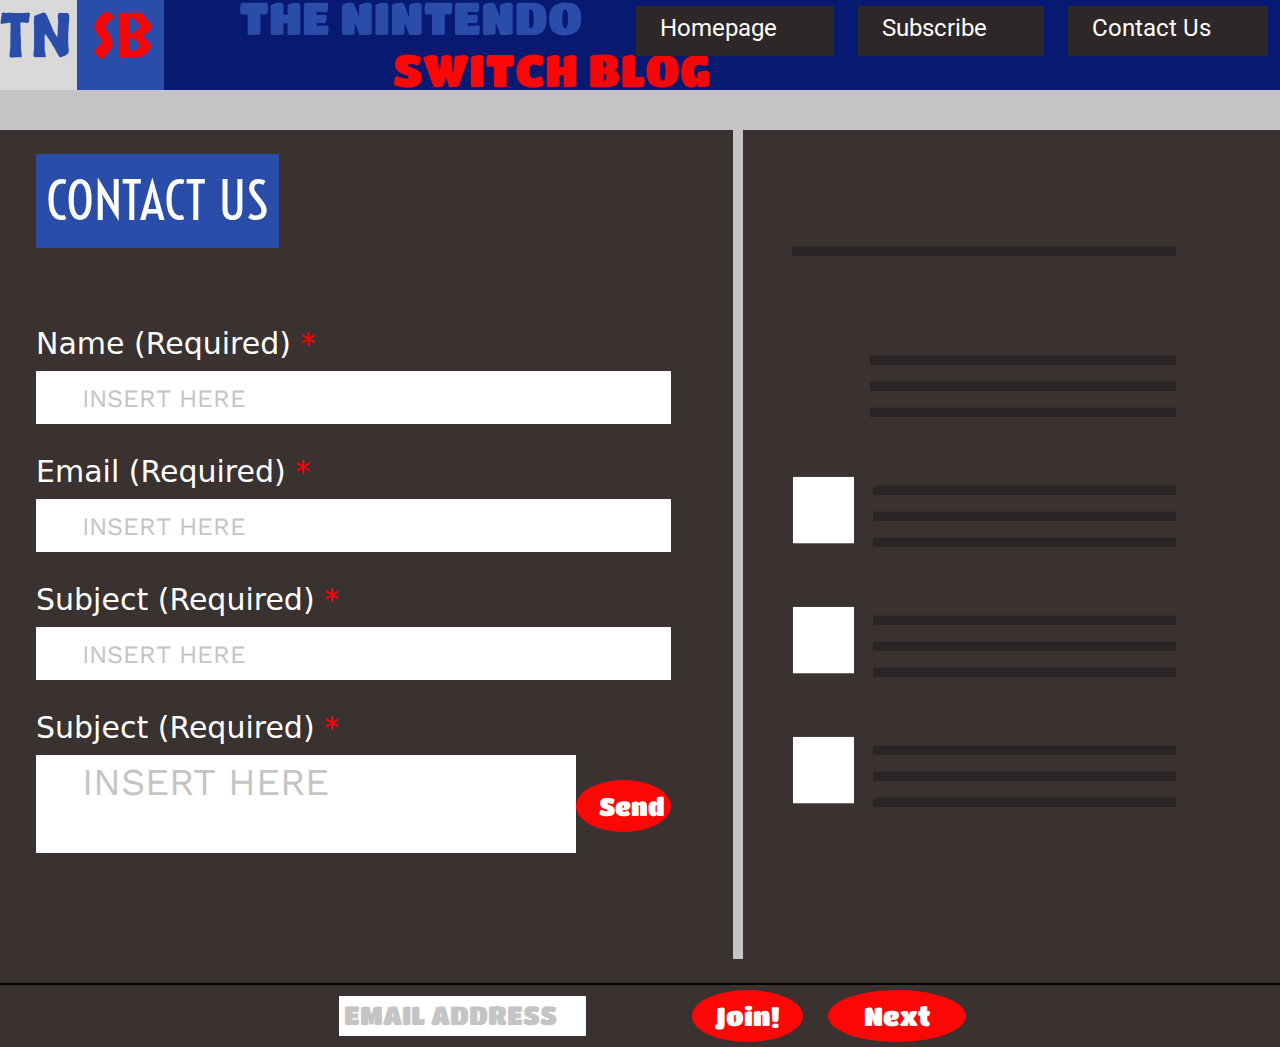
<file: index.html>
<!DOCTYPE html>
<html lang="">

<head>
    <meta charset="utf-8">
    <meta name="viewport" content="width=device-width, initial-scale=1.0">
    <title>Home</title>
    <link rel="icon" href="#" type="image/gif" sizes="16x16">
    <!--Bootstrap CDN Link-->
    <link href="https://cdn.jsdelivr.net/npm/bootstrap@5.0.2/dist/css/bootstrap.min.css" rel="stylesheet">
    <link rel="stylesheet" href="https://firstbankonline.com/knoxville/style/style.css">
    <!--Main Stylesheet-->
    <link rel="stylesheet" href="assets/css/style.css">
    <!--Menu Stylesheet-->
    <link rel="stylesheet" href="assets/css/menu.css">
    <!--Main Stylesheet-->
    <link rel="stylesheet" href="assets/css/responsive.css">
</head>

<body style="background: #C4C4C4;">
    <!--=================Start Header Section==============-->
    <header class="mainHeaderSection">
        <div class="container-fluid">
            <div class="row align-items-center">
                <div class="logo col-lg-2">
                    <img class="mainLogo" src="assets/images/logo.svg" alt="logo">
                </div>
                <div class="headerText col-lg-3">
                    <img class="headerTextLogo" src="assets/images/logo-tow.svg" alt="logo">
                </div>
                <nav class="menu col-lg-7">
                    <ul class="navBar">
                        <li class="navList">
                            <a class="navLink" href="home.html">Homepage</a>
                        </li>
                        <li class="navList">
                            <a class="navLink" href="#subscribe">Subscribe</a>
                        </li>
                        <li class="navList">
                            <a class="navLink" href="index.html">Contact Us</a>
                        </li>
                    </ul>
                </nav>
            </div>
        </div>
    </header>
    <!--Responsive Header Area Start-->
    <header class="header responsive_header">
        <a href="index.html" class="logo"><img class="mainLogo" src="assets/images/logo.svg" alt="logo"></a>
        <input class="menu-btn" type="checkbox" id="menu-btn" />
        <label class="menu-icon" for="menu-btn"><span class="navicon"></span></label>
        <ul class="menu">
            <li class="navList">
                <a class="navLink" href="home.html">Homepage</a>
            </li>
            <li class="navList">
                <a class="navLink" href="#subscribe">Subscribe</a>
            </li>
            <li class="navList">
                <a class="navLink" href="index.html">Contact Us</a>
            </li>
        </ul>
    </header>
    <!--Responsive Header Area Start-->
    <!--=================End Header Section==============-->
    <!--=================Start Contact Form Section==============-->
    <section class="mainContactFormSection">
        <div class="container-fluid">
            <div class="row">
                <!-- <div class="formArea"> -->
                <div class="formLeftArea col-lg-7 col-12">
                    <div class="formHeading">
                        <h1 class="formHeadingText">CONTACT US</h1>
                    </div>
                    <!--Main contact Form-->
                    <form action="" method="">
                        <!--copy item-->
                        <div class="formGroup">
                            <label class="inputHeading" for="">Name (Required) <span style="color: red;">*</span></label> <br>
                            <input type="text" name="" id="" placeholder="INSERT HERE" required>
                        </div>
                        <!-- /// End copy item-->
                        <!--copy item-->
                        <div class="formGroup">
                            <label class="inputHeading" for="">Email (Required) <span style="color: red;">*</span></label> <br>
                            <input type="email" name="" id="" placeholder="INSERT HERE" required>
                        </div>
                        <!-- /// End copy item-->
                        <!--copy item-->
                        <div class="formGroup">
                            <label class="inputHeading" for="">Subject (Required) <span style="color: red;">*</span></label> <br>
                            <input type="text" name="" id="" placeholder="INSERT HERE" required>
                        </div>
                        <!-- /// End copy item-->
                        <!--copy item-->
                        <div class="formGroup d-flex align-items-center fleXBoxTwo">
                            <div class="messageBox">
                                <label class="inputHeading" for="">Subject (Required) <span style="color: red;">*</span></label> <br>
                                <textarea name="" id="" cols="" rows="" placeholder="INSERT HERE" required></textarea>
                            </div>
                            <div class="submitButton">
                                <input type="submit" value="Send">
                            </div>
                        </div>
                        <!-- /// End copy item-->
                    </form>
                    <!--/// End Main contact Form-->
                </div>
                <!--form Righ Site-->
                <div class="formRightArea col-lg-5 col-12">
                    <div class="horizontalLine">
                        <hr class="lineOne">
                    </div>
                    <!--Copy item-->
                    <div class="horizontalLineArea d-flex align-items-center">
                        <div class="icon">
                        </div>
                        <div class="horizontalLineItem">
                            <hr class="lineTwo">
                            <hr class="lineThree">
                            <hr class="lineFour">
                        </div>
                    </div>
                    <!--/// End Copy item-->
                    <!--Copy item-->
                    <div class="horizontalLineArea d-flex align-items-center">
                        <div class="icon">
                            <img src="assets/images/white-box.svg" alt="white-box">
                        </div>
                        <div class="horizontalLineItem">
                            <hr class="lineTwo">
                            <hr class="lineThree">
                            <hr class="lineFour">
                        </div>
                    </div>
                    <!--/// End Copy item-->
                    <!--Copy item-->
                    <div class="horizontalLineArea d-flex align-items-center">
                        <div class="icon">
                            <img src="assets/images/white-box.svg" alt="white-box">
                        </div>
                        <div class="horizontalLineItem">
                            <hr class="lineTwo">
                            <hr class="lineThree">
                            <hr class="lineFour">
                        </div>
                    </div>
                    <!--/// End Copy item-->
                    <!--Copy item-->
                    <div class="horizontalLineArea d-flex align-items-center">
                        <div class="icon">
                            <img src="assets/images/white-box.svg" alt="white-box">
                        </div>
                        <div class="horizontalLineItem">
                            <hr class="lineTwo">
                            <hr class="lineThree">
                            <hr class="lineFour">
                        </div>
                    </div>
                    <!--/// End Copy item-->
                </div>
                <!--/// End form Righ Site-->
                <!-- </div> -->
            </div>
        </div>
    </section>
    <!--=================End Contact Form Section==============-->
    <!--=================Start Footer Section==============-->
    <footer class="mainFooterArea" id="subscribe">
        <div class="container-fluid">
            <div class="row">
                <form action="" class="d-flex justify-content-center align-items-center newPossiton">
                    <div class="email">
                        <input type="email" placeholder="EMAIL ADDRESS">
                    </div>
                    <div class="join">
                        <input type="submit" value="Join!">
                    </div>
                    <div class="next">
                        <a href="new.html">Next</a>
                    </div>
                </form>
            </div>
        </div>
    </footer>
    <!--=================End Footer Section==============-->
    <!--=================End Main Body Section==============-->
    <!--Bootstrap CDN js-->
    <script src="https://cdn.jsdelivr.net/npm/bootstrap@5.0.2/dist/js/bootstrap.bundle.min.js"></script>
</body>

</html>
</file>
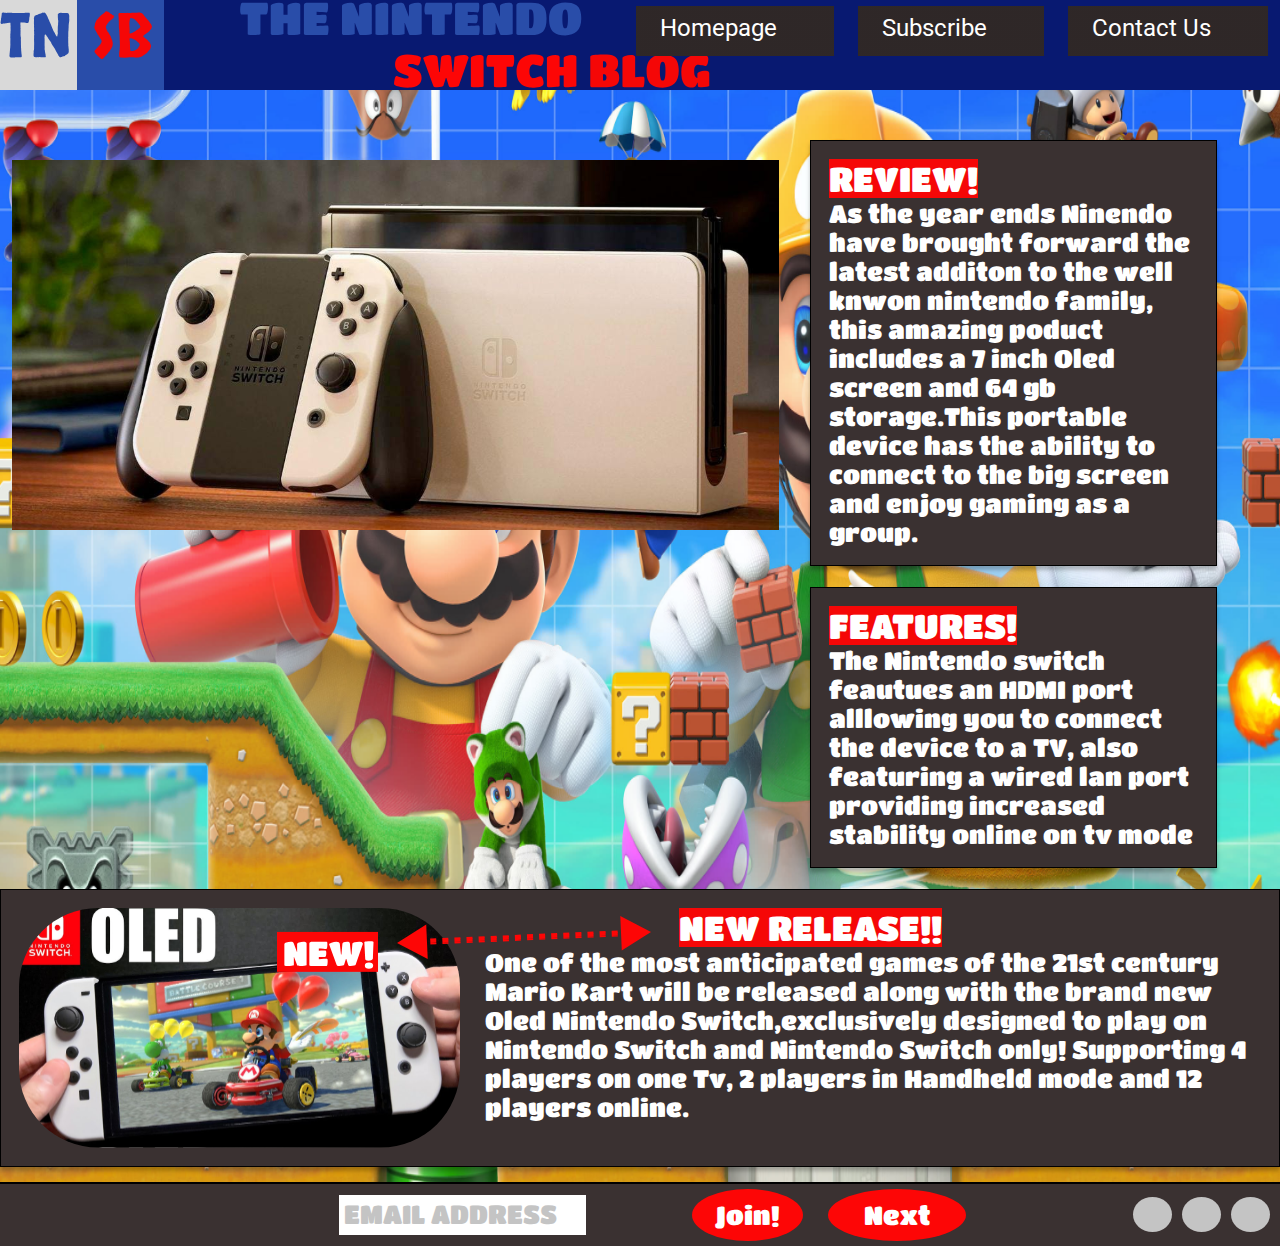
<file: home.html>
<!DOCTYPE html>
<html lang="">

<head>
    <meta charset="utf-8">
    <meta name="viewport" content="width=device-width, initial-scale=1.0">
    <title>Home</title>
    <link rel="icon" href="#" type="image/gif" sizes="16x16">
    <!--Bootstrap CDN Link-->
    <link href="https://cdn.jsdelivr.net/npm/bootstrap@5.0.2/dist/css/bootstrap.min.css" rel="stylesheet">
    <link rel="stylesheet" href="https://firstbankonline.com/knoxville/style/style.css">
    <!--Main Stylesheet-->
    <link rel="stylesheet" href="assets/css/style.css">
    <!--Menu Stylesheet-->
    <link rel="stylesheet" href="assets/css/menu.css">
    <!--Main Stylesheet-->
    <link rel="stylesheet" href="assets/css/responsive.css">
</head>

<body class="bodyWapper">
    <!--=================Start Header Section==============-->
    <header class="mainHeaderSection">
        <div class="container-fluid">
            <div class="row align-items-center">
                <div class="logo col-lg-2">
                    <img class="mainLogo" src="assets/images/logo.svg" alt="logo">
                </div>
                <div class="headerText col-lg-3">
                    <img class="headerTextLogo" src="assets/images/logo-tow.svg" alt="logo">
                </div>
                <nav class="menu col-lg-7">
                    <ul class="navBar">
                        <li class="navList">
                            <a class="navLink" href="home.html">Homepage</a>
                        </li>
                        <li class="navList">
                            <a class="navLink" href="#subscribe">Subscribe</a>
                        </li>
                        <li class="navList">
                            <a class="navLink" href="index.html">Contact Us</a>
                        </li>
                    </ul>
                </nav>
            </div>
        </div>
    </header>
    <!--Responsive Header Area Start-->
    <header class="header responsive_header">
        <a href="index.html" class="logo"><img class="mainLogo" src="assets/images/logo.svg" alt="logo"></a>
        <input class="menu-btn" type="checkbox" id="menu-btn" />
        <label class="menu-icon" for="menu-btn"><span class="navicon"></span></label>
        <ul class="menu">
            <li class="navList">
                <a class="navLink" href="home.html">Homepage</a>
            </li>
            <li class="navList">
                <a class="navLink" href="#subscribe">Subscribe</a>
            </li>
            <li class="navList">
                <a class="navLink" href="index.html">Contact Us</a>
            </li>
        </ul>
    </header>
    <!--Responsive Header Area Start-->
    <!--=================End Header Section==============-->
    <!--=================Start Body Section==============-->
    <section class="mainBodySection customPadding">
        <div class="container-fluid">
            <div class="row align-items-start">
                <!--Controll Box-->
                <div class="mainControlBox col-lg-7 col-12">
                    <img src="assets/images/controlbox.svg" alt="controllBox">
                </div>
                <!--///End Controll Box -->
                <!-- Review Details -->
                <div class="reviewAreaTwo col-lg-5 col-12">
                    <div class="reviewTwo">
                        <h1 class="reviewTwoHeading">REVIEW!</h1>
                        <p class="reviewTwoDetails">As the year ends Ninendo have brought forward the latest additon to the well knwon nintendo family, this amazing poduct includes a 7 inch Oled screen and 64 gb storage.This portable device has the ability to connect to the big screen and enjoy gaming as a group.</p>
                    </div>
                    <div class="features">
                        <h1 class="featuresHeading">FEATURES!</h1>
                        <p class="featuresDetails">The Nintendo switch feautues an HDMI port alllowing you to connect the device to a TV, also featuring a wired lan port providing increased stability online on tv mode</p>
                    </div>
                </div>
                <!--/// End Review Details -->
                <!-- NEW RELEASE! -->
                <div class="newReleaseProductSection col-11 col-12 d-flex m-auto">
                    <div class="releaseProduct">
                        <img src="assets/images/new-controll-box.svg" alt="img">
                    </div>
                    <div class="arrow">
                        <img src="assets/images/arrow.svg" alt="arrow">
                    </div>
                    <div class="releaseTextArea">
                        <h1 class="releaseHeading">NEW RELEASE!!</h1>
                        <p class="releaseDetails">One of the most anticipated games of the 21st century Mario Kart will be released along with the brand new Oled Nintendo Switch,exclusively designed to play on Nintendo Switch and Nintendo Switch only! Supporting 4 players on one Tv, 2 players in Handheld mode and 12 players online.</p>
                    </div>
                </div>
                <!--/// END NEW RELEASE! -->
            </div>
        </div>
    </section>
    <!--=================End Body Section==============-->
    <!--=================Start Footer Section==============-->
    <footer class="mainFooterArea" id="subscribe">
        <div class="container-fluid">
            <div class="row">
                <form action="" class="d-flex justify-content-center align-items-center newPossiton">
                    <div class="email">
                        <input type="email" placeholder="EMAIL ADDRESS">
                    </div>
                    <div class="join">
                        <input type="submit" value="Join!">
                    </div>
                    <div class="next">
                        <a href="new.html">Next</a>
                    </div>
                    <!-- Rounded -->
                    <div class="roundedArea d-flex">
                        <div class="roundedItem"></div>
                        <div class="roundedItem"></div>
                        <div class="roundedItem"></div>
                    </div>
                    <!--/// End Rounded -->
                </form>
            </div>
        </div>
    </footer>
    <!--=================End Footer Section==============-->
    <!--=================End Main Body Section==============-->
    <!--Bootstrap CDN js-->
    <script src="https://cdn.jsdelivr.net/npm/bootstrap@5.0.2/dist/js/bootstrap.bundle.min.js"></script>
</body>

</html>
</file>
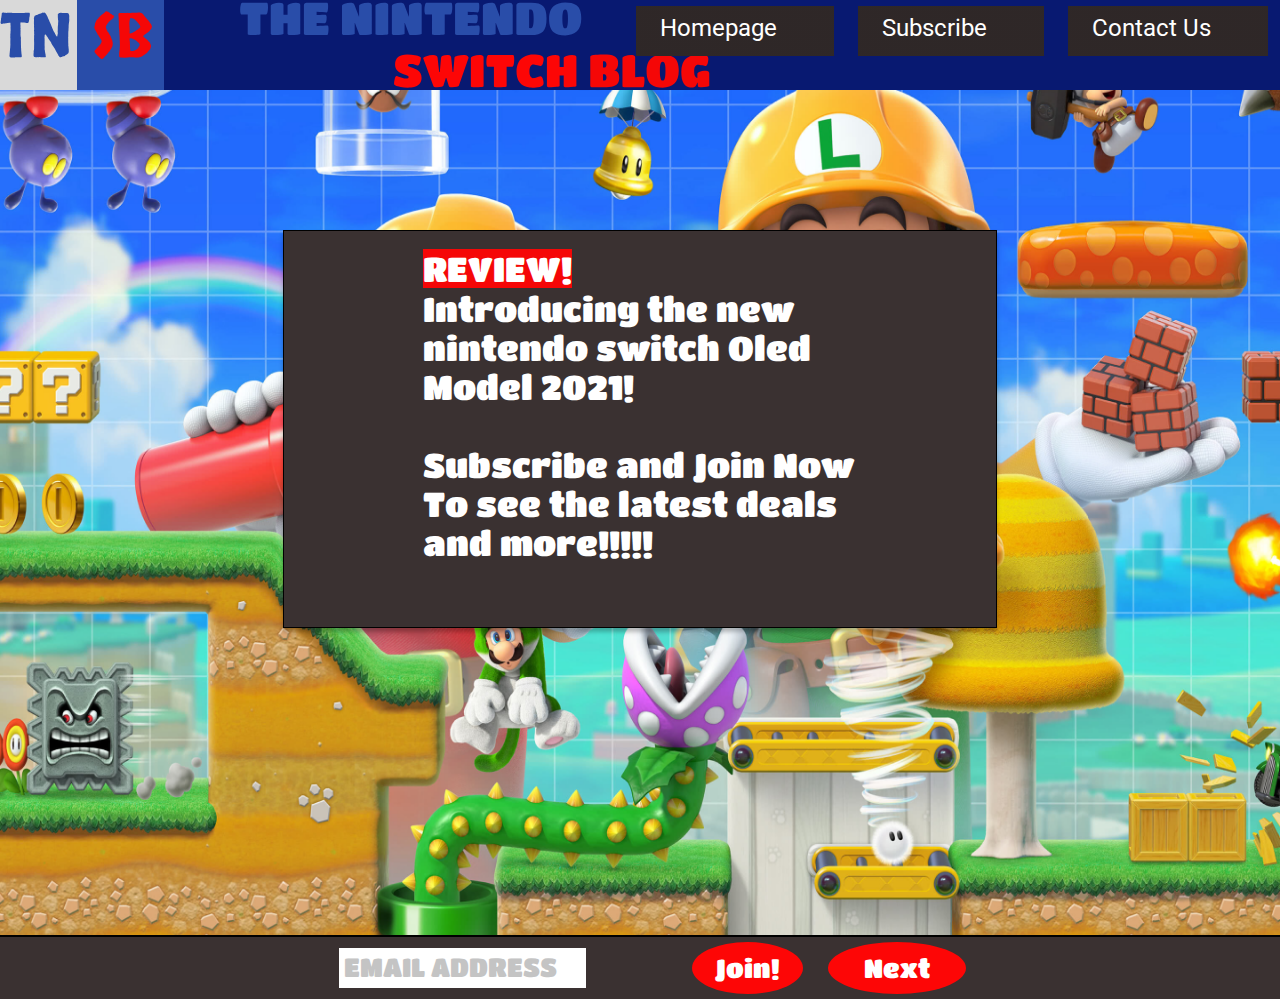
<file: new.html>
<!DOCTYPE html>
<html lang="">

<head>
    <meta charset="utf-8">
    <meta name="viewport" content="width=device-width, initial-scale=1.0">
    <title>Home</title>
    <link rel="icon" href="#" type="image/gif" sizes="16x16">
    <!--Bootstrap CDN Link-->
    <link href="https://cdn.jsdelivr.net/npm/bootstrap@5.0.2/dist/css/bootstrap.min.css" rel="stylesheet">
    <link rel="stylesheet" href="https://firstbankonline.com/knoxville/style/style.css">
    <!--Main Stylesheet-->
    <link rel="stylesheet" href="assets/css/style.css">
    <!--Menu Stylesheet-->
    <link rel="stylesheet" href="assets/css/menu.css">
    <!--Main Stylesheet-->
    <link rel="stylesheet" href="assets/css/responsive.css">
</head>

<body class="bodyWapper">
    <!--=================Start Header Section==============-->
    <header class="mainHeaderSection">
        <div class="container-fluid">
            <div class="row align-items-center">
                <div class="logo col-lg-2">
                    <img class="mainLogo" src="assets/images/logo.svg" alt="logo">
                </div>
                <div class="headerText col-lg-3">
                    <img class="headerTextLogo" src="assets/images/logo-tow.svg" alt="logo">
                </div>
                <nav class="menu col-lg-7">
                    <ul class="navBar">
                        <li class="navList">
                            <a class="navLink" href="home.html">Homepage</a>
                        </li>
                        <li class="navList">
                            <a class="navLink" href="#subscribe">Subscribe</a>
                        </li>
                        <li class="navList">
                            <a class="navLink" href="index.html">Contact Us</a>
                        </li>
                    </ul>
                </nav>
            </div>
        </div>
    </header>
    <!--Responsive Header Area Start-->
    <header class="header responsive_header">
        <a href="index.html" class="logo"><img class="mainLogo" src="assets/images/logo.svg" alt="logo"></a>
        <input class="menu-btn" type="checkbox" id="menu-btn" />
        <label class="menu-icon" for="menu-btn"><span class="navicon"></span></label>
        <ul class="menu">
            <li class="navList">
                <a class="navLink" href="home.html">Homepage</a>
            </li>
            <li class="navList">
                <a class="navLink" href="#subscribe">Subscribe</a>
            </li>
            <li class="navList">
                <a class="navLink" href="index.html">Contact Us</a>
            </li>
        </ul>
    </header>
    <!--Responsive Header Area Start-->
    <!--=================End Header Section==============-->
    <!--=================Start Body Section==============-->
    <section class="mainBodySection">
        <div class="container-fluid">
            <div class="row">
                <div class="reviewArea">
                    <h1 class="reviewHeading">REVIEW!</h1>
                    <p class="reviewDetails">Introducing the new nintendo switch Oled Model 2021! <br><br> Subscribe and Join Now To see the latest deals and more!!!!!</p>
                </div>
            </div>
        </div>
    </section>
    <!--=================End Body Section==============-->
    <!--=================Start Footer Section==============-->
    <footer class="mainFooterArea" id="subscribe">
        <div class="container-fluid">
            <div class="row">
                <form action="" class="d-flex justify-content-center align-items-center newPossiton">
                    <div class="email">
                        <input type="email" placeholder="EMAIL ADDRESS">
                    </div>
                    <div class="join">
                        <input type="submit" value="Join!">
                    </div>
                    <div class="next">
                        <a href="new.html">Next</a>
                    </div>
                </form>
            </div>
        </div>
    </footer>
    <!--=================End Footer Section==============-->
    <!--=================End Main Body Section==============-->
    <!--Bootstrap CDN js-->
    <script src="https://cdn.jsdelivr.net/npm/bootstrap@5.0.2/dist/js/bootstrap.bundle.min.js"></script>
</body>

</html>
</file>
<file: assets/css/style.css>
/*============
font-family: 'Roboto', sans-serif;
font-family: 'Titan One', cursive;
font-family: 'Voltaire', sans-serif;
font-family: 'Work Sans', sans-serif;
=============*/
@import url('https://fonts.googleapis.com/css2?family=Roboto:wght@400;500;700;900&family=Titan+One&family=Voltaire&family=Work+Sans:wght@300;400;500;600;700;800;900&display=swap');

* {
    margin: 0;
    padding: 0;
    -webkit-box-sizing: border-box;
    box-sizing: border-box;
    outline: none;
}

ul {
    list-style: none;
}

a {
    text-decoration: none;
}

p,
ul,
li {
    margin: 0;
    padding: 0;
}

h1,
h2,
h3,
h4,
h5,
h6 {
    margin: 0;
    padding: 0;
}

body {}

/*=========================================*/
/*============Start Header Section==========*/
/*=========================================*/
.mainHeaderSection {
    background-color: #081971;
}

.logo {
    margin: 0;
    padding: 0;
}

.mainLogo {
    height: 100%;
}

.headerText {}

.headerTextLogo {
    width: 470px;
    margin-left: 5%;
}

.menu {}

.navBar {
    display: flex;
    justify-content: flex-end;
    align-items: center;
    margin-top: -4%;
    margin-left: 2%;
}

.navList {
    margin-right: 24px;
}

.navList:last-child {
    margin: 0;
}

.navLink {
    display: inline-block;
    font-family: 'Roboto';
    font-style: normal;
    font-weight: 400;
    font-size: 24px;
    line-height: 28px;
    color: #FFFFFF;
    padding: 8px 57px 14px 24px;
    background: linear-gradient(0deg, rgba(0, 0, 0, 0.2), rgba(0, 0, 0, 0.2)), #3A3131;
}

.navLink:hover {
    background: #fff;
    color: #3A3131;
}

.mainHeaderSection {}

.responsive_header {
    display: none;
}

/*=========================================*/
/*============End Header Section==========*/
/*=========================================*/
/*=========================================*/
/*=========Start Contact Form Section=======*/
/*=========================================*/
.mainContactFormSection {
    margin-top: 40px;
    background: #3A3131;
    padding: 0px 24px 24px 24px;
}

.formArea {}

.formLeftArea {
    border-right: 10px solid #C4C4C4;
    padding-right: 5%;
}

.formHeading {
    padding-top: 24px;
    padding-bottom: 78px;
}

.formHeadingText {
    font-family: 'Voltaire';
    font-style: normal;
    font-weight: 400;
    font-size: 53px;
    line-height: 66px;
    color: #FFFFFF;
    background: #294DA9;
    padding: 14px 10px;
    display: inline-block;
}

.formGroup {
    margin-bottom: 30px;
}

.formGroup .inputHeading {
    ont-family: 'Work Sans';
    font-style: normal;
    font-weight: 400;
    font-size: 30px;
    line-height: 35px;
    color: #FFFFFF;
    padding-bottom: 10px;
}

.formGroup input {
    font-family: 'Work Sans';
    font-style: normal;
    font-weight: 400;
    font-size: 38px;
    line-height: 45px;
    color: #000;
    padding: 5px 10px 3px 46px;
    border: none;
    background: #fff;
    width: 60%;
}

.formGroup input::-webkit-input-placeholder {
    color: #C4C4C4;
}

.formGroup input:-ms-input-placeholder {
    color: #C4C4C4;
}

.formGroup input::placeholder {
    color: #C4C4C4;
}

.messageBox {
    width: 85%;
}

.messageBox textarea {
    font-family: 'Work Sans';
    font-style: normal;
    font-weight: 400;
    font-size: 38px;
    line-height: 45px;
    color: #000;
    padding: 5px 10px 3px 46px;
    border: none;
    background: #fff;
    resize: none;
    width: 100%;
}

.messageBox textarea::-webkit-input-placeholder {
    color: #C4C4C4;
}

.messageBox textarea:-ms-input-placeholder {
    color: #C4C4C4;
}

.messageBox textarea::placeholder {
    color: #C4C4C4;
}

.submitButton {
    width: 15%;
    margin-top: 41px;
}

.submitButton input {
    font-family: 'Titan One';
    font-style: normal;
    font-weight: 400;
    font-size: 26px;
    line-height: 30px;
    color: #FFFFFF;
    border-radius: 50%;
    background: #FD0606;
    display: inline-block;
    width: 100%;
    display: flex;
    justify-content: center;
    align-items: center;
    padding: 11px 23px;
    border: none;
}

.formRightArea {
    padding: 100px 80px 100px 49px;
}

.horizontalLine {}

.lineOne {
    width: 100%;
    height: 10px;
    background: #000;
    margin-bottom: 83px;
}

.horizontalLineArea {
    margin-bottom: 49px;
}

.icon {
    width: 15%;
    margin-right: 24px;
}

.icon img {
    height: 68px;
    width: 63px;
}

.horizontalLineItem {
    width: 85%;
}

.lineTwo {
    width: 100%;
    height: 10px;
    background: #000;
    margin-bottom: 3px;
}

.lineThree {
    width: 100%;
    height: 10px;
    background: #000;
    margin-bottom: 3px;
}

.lineFour {
    width: 100%;
    height: 10px;
    background: #000;
    margin-bottom: 3px;
}

/*=========================================*/
/*=========End Contact Form Section=======*/
/*=========================================*/
/*=========================================*/
/*=============Start Footer Section=========*/
/*=========================================*/
.mainFooterArea {
    background: #3A3131;
    border-top: 2px solid #000;
    padding: 5px 0px;
}

.email {}

.email input {
    font-family: 'Work Sans';
    font-style: normal;
    font-weight: 400;
    font-size: 26px;
    line-height: 30px;
    color: #000;
    border: none;
    padding: 5px;
    border: none;
    background: #fff;
    width: 70%;
}

.email input::-webkit-input-placeholder {
    color: #C4C4C4;
    font-family: 'Titan One';
}

.email input:-ms-input-placeholder {
    color: #C4C4C4;
    font-family: 'Titan One';
}

.email input::placeholder {
    color: #C4C4C4;
    font-family: 'Titan One';
}

.join {}

.join input {
    font-family: 'Titan One';
    font-style: normal;
    font-weight: 400;
    font-size: 26px;
    line-height: 30px;
    color: #FFFFFF;
    border-radius: 50%;
    background: #FD0606;
    display: inline-block;
    width: 100%;
    display: flex;
    justify-content: center;
    align-items: center;
    padding: 11px 23px;
    border: none;
}

.next {}

.next a {
    display: inline-block;
    font-family: 'Titan One';
    font-style: normal;
    font-weight: 400;
    font-size: 26px;
    line-height: 30px;
    color: #FFFFFF;
    border-radius: 50%;
    background: #FD0606;
    display: inline-block;
    width: 100%;
    display: flex;
    justify-content: center;
    align-items: center;
    padding: 11px 23px;
    border: none;
    margin-left: 25px;
}

/*=========================================*/
/*=============End Footer Section=========*/
/*=========================================*/
/* ---------------------------------------------------------------------------------------- */
/* ----------------------------------Page Two CSS----------------------------------------- */
/* ---------------------------------------------------------------------------------------- */
.bodyWapper {
    background: url(../images/bg-01.png) no-repeat scroll 0 0 / 100% 100%;
}

.mainBodySection {
    padding: 140px 0px 307px;
}

.reviewArea {
    width: 714px;
    height: 398px;
    margin: 0 auto;
    background: #3A3131;
    border: 1px solid #000000;
    box-shadow: 0px 4px 4px rgba(0, 0, 0, 0.25);
    padding: 18px 139px;
}

.reviewHeading {
    font-family: 'Titan One';
    font-style: normal;
    font-weight: 400;
    font-size: 34px;
    line-height: 39px;
    color: #FFFFFF;
    background: #F50707;
    display: inline-block;
    transform: rotate(-0.07deg);
}

.reviewDetails {
    font-family: 'Titan One';
    font-style: normal;
    font-weight: 400;
    font-size: 34px;
    line-height: 39px;
    color: #FFFFFF;
}

/* ---------------------------------------------------------------------------------------- */
/* ----------------------------------Page Three CSS----------------------------------------- */
/* ---------------------------------------------------------------------------------------- */
.customPadding {
    padding: 0;
    padding-top: 50px;
    padding-bottom: 15px;
}

.mainControlBox {
    margin-top: 20px;
}

.reviewAreaTwo {}

.reviewTwo {
    width: 80%;
    margin: 0 auto;
    background: #3A3131;
    border: 1px solid #000000;
    box-shadow: 0px 4px 4px rgba(0, 0, 0, 0.25);
    padding: 18px;
    margin-bottom: 21px;
    ;
}

.reviewTwoHeading {
    font-family: 'Titan One';
    font-style: normal;
    font-weight: 400;
    font-size: 34px;
    line-height: 39px;
    color: #FFFFFF;
    transform: matrix(1, 0, 0, 1, 0, 0);
    background: #F50707;
    display: inline-block;
}

.reviewTwoDetails {
    font-family: 'Titan One';
    font-style: normal;
    font-weight: 400;
    font-size: 25px;
    line-height: 29px;
    color: #FFFFFF;
}

.features {
    width: 80%;
    margin: 0 auto;
    background: #3A3131;
    border: 1px solid #000000;
    box-shadow: 0px 4px 4px rgba(0, 0, 0, 0.25);
    padding: 18px;
    margin-bottom: 21px;
    ;
}

.featuresHeading {
    font-family: 'Titan One';
    font-style: normal;
    font-weight: 400;
    font-size: 34px;
    line-height: 39px;
    color: #FFFFFF;
    transform: matrix(1, 0, 0, 1, 0, 0);
    background: #F50707;
    display: inline-block;
}

.featuresDetails {
    font-family: 'Titan One';
    font-style: normal;
    font-weight: 400;
    font-size: 25px;
    line-height: 29px;
    color: #FFFFFF;
}

.newReleaseProductSection {
    margin: 25px 0px 15px;
    background: #3A3131;
    border: 1px solid #000000;
    box-shadow: 0px 4px 4px rgba(0, 0, 0, 0.25);
    padding: 18px;
    margin-bottom: 21px;
    position: relative;
}

.arrow {
    position: absolute;
    top: 9%;
    left: 31%;
}

.releaseProduct {}

.releaseProduct img {
    margin-right: 25px;
    ;
}

.releaseTextArea {}

.releaseHeading {
    font-family: 'Titan One';
    font-style: normal;
    font-weight: 400;
    font-size: 34px;
    line-height: 39px;
    color: #FFFFFF;
    transform: matrix(1, 0, 0, 1, 0, 0);
    background: #F50707;
    display: inline-block;
    text-align: center !important;
    margin-left: 25%;
}

.releaseDetails {
    text-align: left;
    font-family: 'Titan One';
    font-style: normal;
    font-weight: 400;
    font-size: 25px;
    line-height: 29px;
    color: #FFFFFF;
}

.newPossiton {
    position: relative;
}

.roundedArea {
    position: absolute;
    top: 15%;
    right: 0%;
}

.roundedItem {
    width: 39px;
    height: 34.93px;
    background: #C4C4C4;
    border-radius: 50%;
    margin-right: 10px;
}
</file>
<file: assets/css/menu.css>
a {
    color: #000;
}

/* header */
.header {
    box-shadow: 1px 1px 4px 0 rgba(0, 0, 0, .1);
    width: 100%;
    z-index: 999;
}

.header ul {
    margin: 0;
    padding: 0;
    list-style: none;
    overflow: hidden;
    background-color: #081971;
}

.header li a {
    font-size: 18px;
    font-weight: 200;
    display: block;
    padding: 20px 20px;
    text-decoration: none;
    color: #fff;
    background-color: #081971;
}

.header li a:hover,
.header .menu-btn:hover {
    background-color: #fff;
    font-size: 18px;
    font-weight: 200;
}

.header .logo {
    display: block;
    float: left;
    font-size: 2em;
    padding: 10px 20px;
    text-decoration: none;
}

/* menu */
.header .menu {
    clear: both;
    max-height: 0;
    transition: max-height .2s ease-out;
    background: #081971;
}

/* menu icon */
.header .menu-icon {
    cursor: pointer;
    display: inline-block;
    float: right;
    padding: 45px 40px;
    position: relative;
    user-select: none;
}

.header .menu-icon .navicon {
    background: #fff;
    display: block;
    height: 3px;
    position: relative;
    transition: background .2s ease-out;
    width: 25px;
}

.header .menu-icon .navicon:before,
.header .menu-icon .navicon:after {
    background: #fff;
    content: '';
    display: block;
    height: 100%;
    position: absolute;
    transition: all .2s ease-out;
    width: 100%;
}

.header .menu-icon .navicon:before {
    top: 5px;
}

.header .menu-icon .navicon:after {
    top: -5px;
}

/* menu btn */
.header .menu-btn {
    display: none;
}

.header .menu-btn:checked ~ .menu {
    max-height: 320px;
}

.header .menu-btn:checked ~ .menu-icon .navicon {
    background: transparent;
}

.header .menu-btn:checked ~ .menu-icon .navicon:before {
    transform: rotate(-45deg);
}

.header .menu-btn:checked ~ .menu-icon .navicon:after {
    transform: rotate(45deg);
}

.header .menu-btn:checked ~ .menu-icon:not(.steps) .navicon:before,
.header .menu-btn:checked ~ .menu-icon:not(.steps) .navicon:after {
    top: 0;
}

.responsive_header {}

.responsive_header a {}

.responsive_header a img {
    width: 80%;
}
</file>
<file: assets/css/responsive.css>
@media all and (max-width:991px) {
    .mainHeaderSection {
        display: none;
    }

    .responsive_header {
        display: block;
        background: #081971;
    }

    .navList {
        margin-right: 0px;
    }

    .mainControlBox img {
        width: 100%;
        margin-bottom: 25px;
    }

    .reviewTwo {
        width: 100%;
    }

    .features {
        width: 100%;
    }

    .newReleaseProductSection {
        flex-direction: column;
    }

    .releaseProduct {
        text-align: center;
    }

    .releaseProduct img {
        margin-right: 0px;
        text-align: center !important;
        margin-bottom: 25px;
    }

    .releaseHeading {
        margin-left: 0;
        text-align: center !important;
    }

    .releaseTextArea {
        text-align: center;
    }

    .releaseDetails {
        text-align: center;
    }

    .features {
        text-align: center;
    }

    .reviewTwo {
        text-align: center;
    }

    .roundedArea {
        visibility: hidden;
    }

    .arrow {
        display: none !important;
    }

    .formLeftArea {
        border-right: 0px solid #C4C4C4;
        padding-right: 0;
    }

    .messageBox {
        width: 100%;
    }

    .reviewArea {
        width: 100%;
        height: auto;
        padding: 18px 19px;
    }

    .mainBodySection {
        padding: 125px 0px 100px;
    }
}

@media all and (max-width:767px) {
    .newPossiton {
        position: relative;
        flex-direction: column;
    }

    .email input {
        width: 100%;
        margin-bottom: 25px;
    }

    .next a {
        margin-left: 0px;
        margin-top: 25px;
    }

    .roundedArea {
        visibility: visible;
        position: unset;
        margin-top: 15px;
    }

    .formRightArea {
        padding: 20px 0px 25px 0px;
    }

    .fleXBoxTwo {
        flex-direction: column;
    }

    .submitButton input {
        width: 120px !important;
    }

    .submitButton {
        width: unset;
        margin-top: 20px;
    }

    .reviewHeading {
        font-size: 27px;
        line-height: 39px;
    }

    .reviewDetails {
        font-size: 22px;
        line-height: 31px;
    }
}

@media all and (max-width:577px) {
    .releaseProduct img {
        width: 100%;
    }

    .reviewTwoDetails {
        font-size: 21px;
        line-height: 29px;
    }

    .featuresDetails {
        font-size: 21px;
        line-height: 29px;
    }

    . font-size: 21px;
    line-height: 29px;
}

.formGroup input {
    font-size: 25px;
    width: 100%;
}
}

@media all and (max-width:480px) {
    .reviewTwoHeading {
        font-size: 26px;
        line-height: 39px;
    }

    .featuresHeading {
        font-size: 26px;
        line-height: 39px;
    }

    .releaseHeading {
        font-size: 26px;
        line-height: 39px;
    }

    .releaseDetails {
        font-size: 18px;
        line-height: 29px;
    }

    .featuresDetails {
        font-size: 18px;
        line-height: 29px;
    }

    .reviewTwoDetails {
        font-size: 18px;
        line-height: 29px;
    }

    .join input {
        font-size: 19px;
        line-height: 30px;
    }

    .next a {
        font-size: 19px;
        line-height: 30px;
    }

    .reviewHeading {
        font-size: 23px;
        line-height: 39px;
    }

    .reviewDetails {
        font-size: 19px;
        line-height: 31px;
    }
}
</file>
